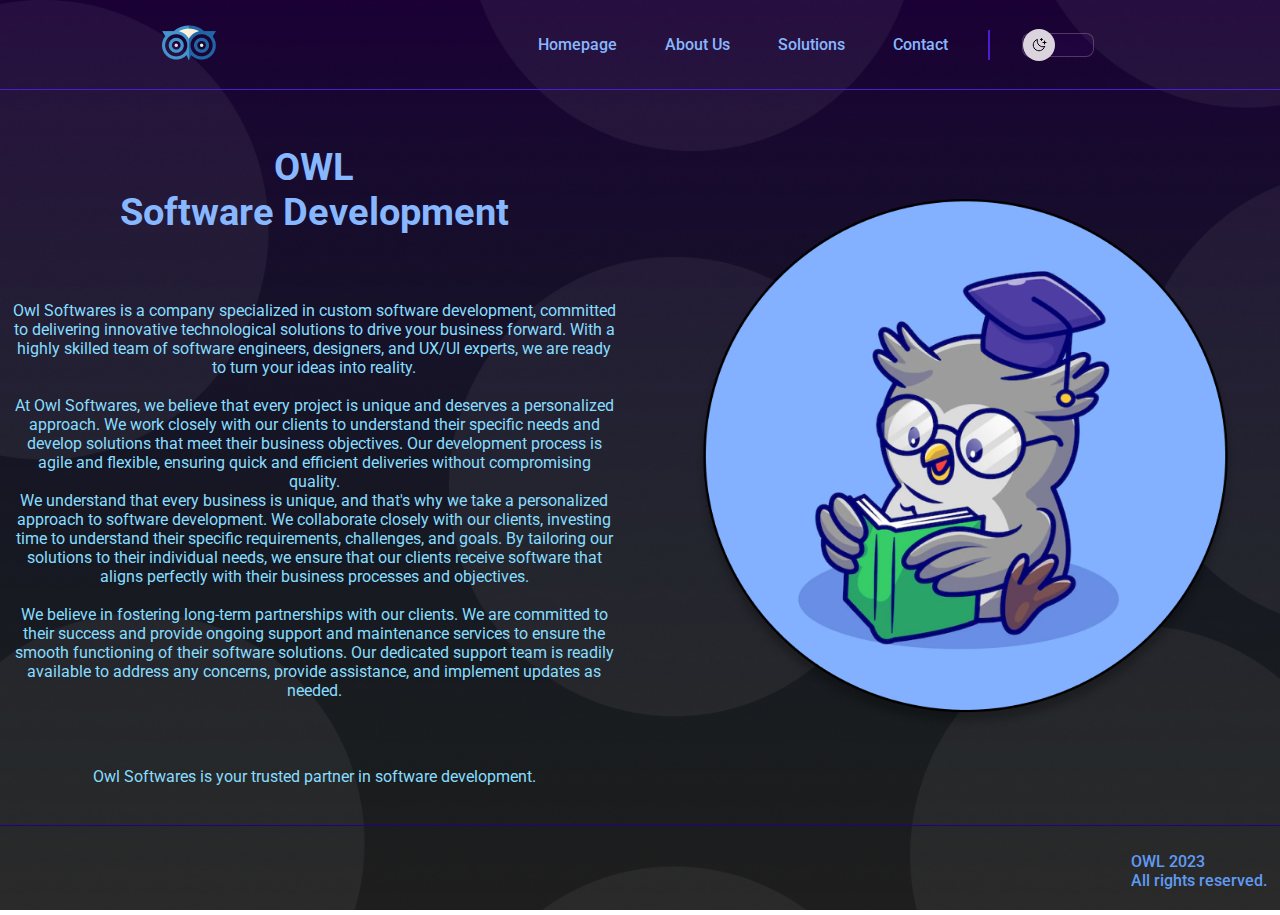
<file: index.html>
<!DOCTYPE html>
<html lang="en">

<head>
    <meta charset="UTF-8">
    <meta http-equiv="X-UA-Compatible" content="IE=edge">
    <meta name="viewport" content="width=device-width, initial-scale=1.0">
    <link rel="stylesheet" href="index-style.css">
    <link rel="stylesheet" href="general.css">
    <link rel="preconnect" href="https://fonts.googleapis.com">
    <link rel="preconnect" href="https://fonts.gstatic.com" crossorigin>
    <link href="https://fonts.googleapis.com/css2?family=Roboto:wght@400;500;700&display=swap" rel="stylesheet">
    <link rel="icon" href="assets/logo-header.png">
    <title>Homepage</title>
</head>

<body>
    <header>
        <a href="#">
            <img id="logo-header" src="./assets/logo-header.png" alt="" title="Homepage">
        </a>
        <ul>
            <li><a href="#">Homepage</a></li>
            <li><a href="aboutUs.html">About Us</a></li>
            <li><a href="solutions.html">Solutions</a></li>
            <li><a href="contact.html">Contact</a></li>
            <div class="container-switch">
                <div id="switch" onclick="toggleMode()">
                    <button title="Change light mode?"></button>
                    <span></span>
                </div>
            </div>
            <div id="google_translate_element"></div>
        </ul>
    </header>

    <main>
        <section id="left-m">
            <h1>OWL<br>Software Development</h1>
            <p>Owl Softwares is a company specialized in custom software development, committed to delivering innovative
                technological solutions to drive your business forward. With a highly skilled team of software
                engineers, designers, and UX/UI experts, we are ready to turn your ideas into reality.<br><br>
                At Owl Softwares, we believe that every project is unique and deserves a personalized approach. We work
                closely with our clients to understand their specific needs and develop solutions that meet their
                business objectives. Our development process is agile and flexible, ensuring quick and efficient
                deliveries without compromising quality.<br>
                We understand that every business is unique, and that's why we take a personalized approach to software
                development. We collaborate closely with our clients, investing time to understand their specific
                requirements, challenges, and goals. By tailoring our solutions to their individual needs, we ensure
                that our clients receive software that aligns perfectly with their business processes and
                objectives.<br><br>
                We believe in fostering long-term partnerships with our clients. We are committed to their success and
                provide ongoing support and maintenance services to ensure the smooth functioning of their software
                solutions. Our dedicated support team is readily available to address any concerns, provide assistance,
                and implement updates as needed.</p>
            <p>Owl Softwares is your trusted partner in software development.</p>
        </section>
        <section id="right-m">
            <img id="logo-main" src="./assets/logo-main.png" alt="">
        </section>
    </main>

    <footer>
        <p>OWL 2023<br>All rights reserved.</p>
    </footer>
    <script src="./script.js"></script>
    <script type="text/javascript"
        src="//translate.google.com/translate_a/element.js?cb=googleTranslateElementInit"></script>
</body>

</html>
</file>
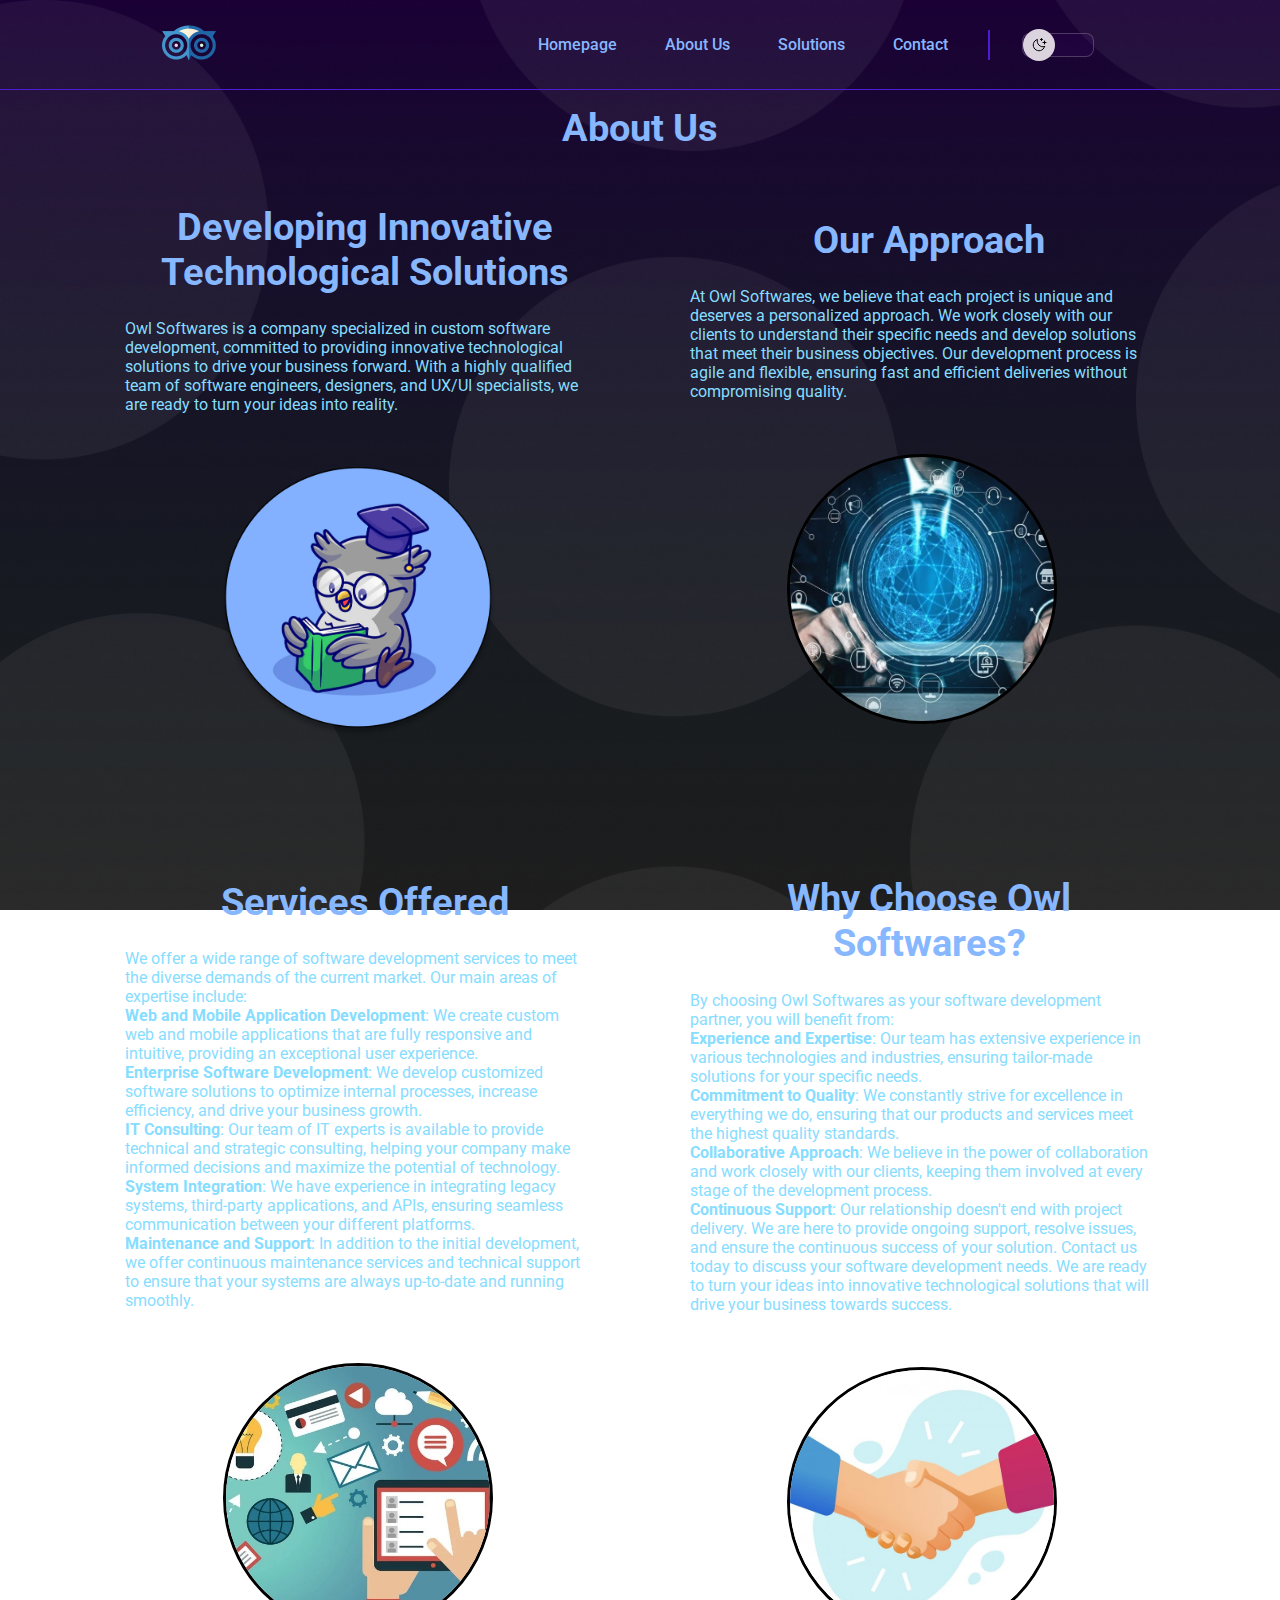
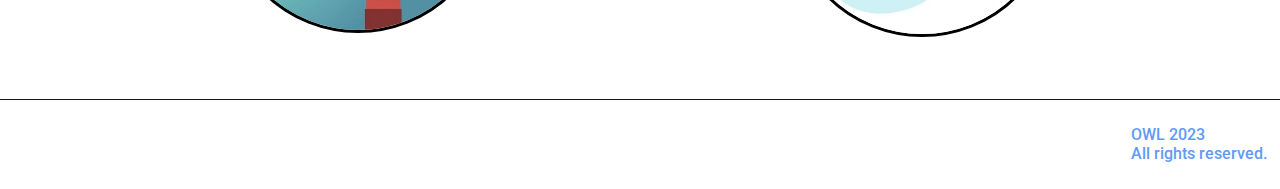
<file: aboutUs.html>
<!DOCTYPE html>
<html lang="pt-BR">

<head>
  <meta charset="UTF-8" />
  <meta http-equiv="X-UA-Compatible" content="IE=edge" />
  <meta name="viewport" content="width=device-width, initial-scale=1.0" />
  <link rel="stylesheet" href="aboutUs-style.css" />
  <link rel="stylesheet" href="general.css" />
  <link rel="preconnect" href="https://fonts.googleapis.com" />
  <link rel="preconnect" href="https://fonts.gstatic.com" crossorigin />
  <link href="https://fonts.googleapis.com/css2?family=Roboto:wght@400;500;700&display=swap" rel="stylesheet" />
  <link rel="icon" href="assets/logo-header.png" />
  <title>AboutUs</title>
</head>

<body>
  <header>
    <a href="#">
      <img id="logo-header" src="./assets/logo-header.png" alt="" title="Homepage" />
    </a>
    <ul>
      <li><a href="index.html">Homepage</a></li>
      <li><a href="#">About Us</a></li>
      <li><a href="solutions.html">Solutions</a></li>
      <li><a href="contact.html">Contact</a></li>
      <div class="container-switch">
        <div id="switch" onclick="toggleMode()">
          <button title="Change light mode?"></button>
          <span></span>
        </div>
      </div>
      <div id="google_translate_element"></div>
    </ul>
  </header>
  <div class="container">
    <h1>About Us</h1>
    <main>
      <div class="row">
        <section>
          <h2>Developing Innovative Technological Solutions</h2>
          <p>
            Owl Softwares is a company specialized in custom software
            development, committed to providing innovative technological
            solutions to drive your business forward. With a highly qualified
            team of software engineers, designers, and UX/UI specialists, we
            are ready to turn your ideas into reality.
          </p>
          <img id="logo-main" src="./assets/logo-main.png" alt="Owl reading a book, OWL company logo" />
        </section>
        <section>
          <h2>Our Approach</h2>
          <p>
            At Owl Softwares, we believe that each project is unique and
            deserves a personalized approach. We work closely with our clients
            to understand their specific needs and develop solutions that meet
            their business objectives. Our development process is agile and
            flexible, ensuring fast and efficient deliveries without
            compromising quality.
          </p>
          <img class="secondary_img" src="./assets/tecnology_solutions.jpg" alt="Owl reading a book, OWL company logo" />
        </section>
      </div>

      <div class="row">
        <section>
          <h2>Services Offered</h2>
          <p>
            We offer a wide range of software development services to meet the
            diverse demands of the current market. Our main areas of expertise
            include: <br/><strong>Web and Mobile Application Development</strong>: We create custom
            web and mobile applications that are fully responsive and
            intuitive, providing an exceptional user experience. <br/><strong>Enterprise
            Software Development</strong>: We develop customized software solutions to
            optimize internal processes, increase efficiency, and drive your
            business growth. <br/><strong>IT Consulting</strong>: Our team of IT experts is
            available to provide technical and strategic consulting, helping
            your company make informed decisions and maximize the potential of
            technology. <br/><strong>System Integration</strong>: We have experience in integrating
            legacy systems, third-party applications, and APIs, ensuring
            seamless communication between your different platforms.
            <br/><strong>Maintenance and Support</strong>: In addition to the initial development,
            we offer continuous maintenance services and technical support to
            ensure that your systems are always up-to-date and running
            smoothly.
          </p>
          <img class="secondary_img" src="./assets/servicos.jpeg" alt="Owl reading a book, OWL company logo" />
        </section>

        <section>
          <h2>Why Choose Owl Softwares?</h2>
          <p>
            By choosing Owl Softwares as your software development partner,
            you will benefit from: <br/><strong>Experience and Expertise</strong>: Our team has
            extensive experience in various technologies and industries,
            ensuring tailor-made solutions for your specific needs.<br/><strong>Commitment
            to Quality</strong>: We constantly strive for excellence in everything we
            do, ensuring that our products and services meet the highest
            quality standards. <br/><strong>Collaborative Approach</strong>: We believe in the power
            of collaboration and work closely with our clients, keeping them
            involved at every stage of the development process. <br/><strong>Continuous
            Support</strong>: Our relationship doesn't end with project delivery. We
            are here to provide ongoing support, resolve issues, and ensure
            the continuous success of your solution. Contact us today to
            discuss your software development needs. We are ready to turn your
            ideas into innovative technological solutions that will drive your
            business towards success.
          </p>
          <img class="secondary_img" src="./assets/maos.jpeg" alt="Owl reading a book, OWL company logo" />
        </section>
      </div>
    </main>
  </div>

  <footer>
    <p>OWL 2023<br />All rights reserved.</p>
  </footer>
  <script src="./script.js"></script>
  <script type="text/javascript"
    src="//translate.google.com/translate_a/element.js?cb=googleTranslateElementInit"></script>
</body>

</html>
</file>
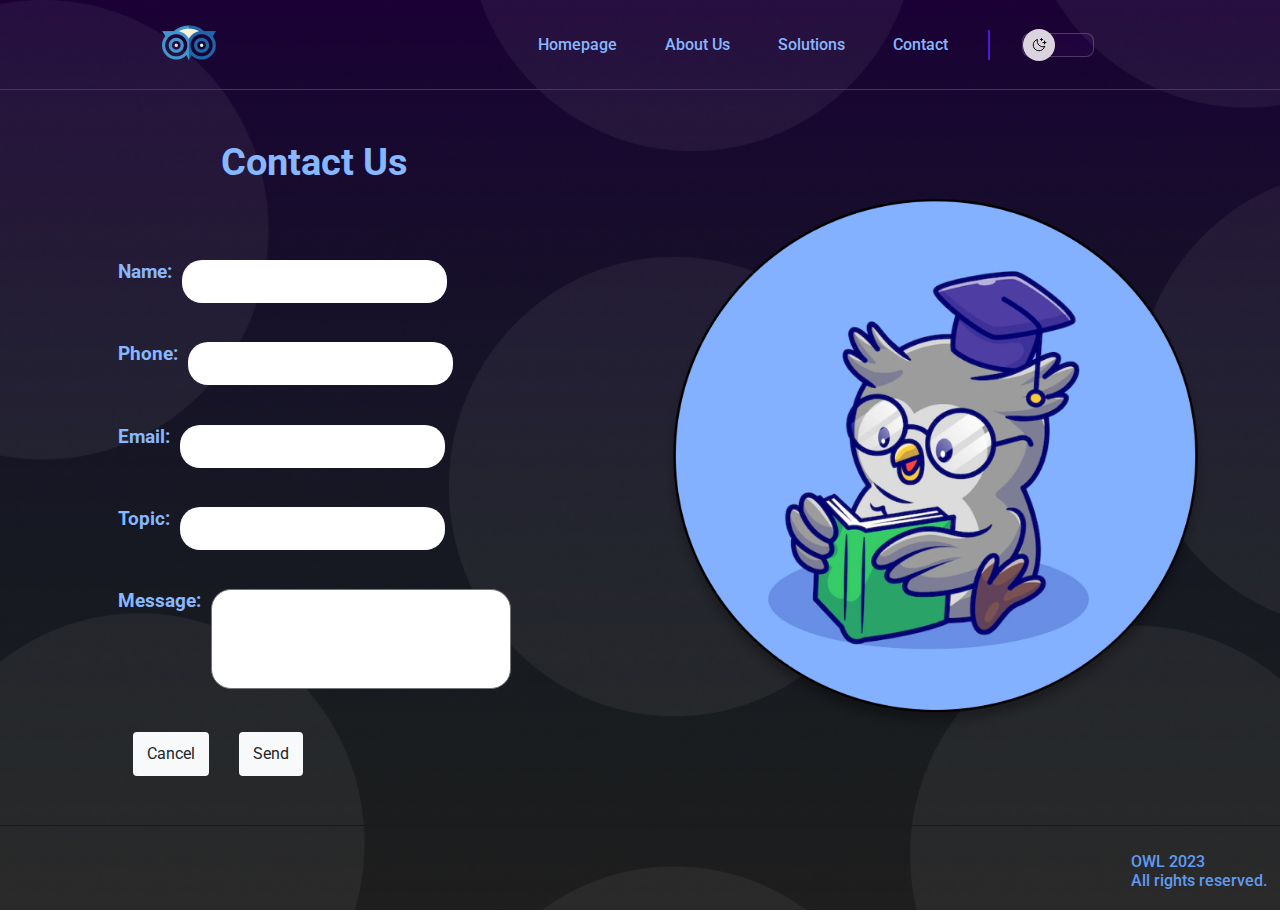
<file: contact.html>
<!DOCTYPE html>
<html lang="pt-BR">

<head>
    <meta charset="UTF-8">
    <meta http-equiv="X-UA-Compatible" content="IE=edge">
    <meta name="viewport" content="width=device-width, initial-scale=1.0">
    <link rel="stylesheet" href="contact-style.css">
    <link rel="stylesheet" href="general.css">
    <link rel="preconnect" href="https://fonts.googleapis.com">
    <link rel="preconnect" href="https://fonts.gstatic.com" crossorigin>
    <link href="https://fonts.googleapis.com/css2?family=Roboto:wght@400;500;700&display=swap" rel="stylesheet">
    <link rel="icon" href="assets/logo-header.png">
    <title>Contact</title>
</head>

<body>
    <header>
        <a href="#">
            <img id="logo-header" src="./assets/logo-header.png" alt="" title="Homepage">
        </a>
        <ul>
            <li><a href="index.html">Homepage</a></li>
            <li><a href="aboutUs.html">About Us</a></li>
            <li><a href="solutions.html">Solutions</a></li>
            <li><a href="#">Contact</a></li>
            <div class="container-switch">
                <div id="switch" onclick="toggleMode()">
                    <button title="Change light mode?"></button>
                    <span></span>
                </div>
            </div>
            <div id="google_translate_element"></div>
        </ul>
    </header>

    <main>
        <section id="left-m">
            <h1>Contact Us</h1>
            <form onsubmit="sendEmail(event)">
                <div class="your-class">
                    <label for="name">
                        <h3>Name:</h3>
                    </label>
                    <input class="your-class" type="text" id="name" name="name_user" required>
                </div>
        
                <div class="your-class">
                    <label for="phone">
                        <h3>Phone:</h3>
                    </label>
                    <input class="your-class" type="phone" id="phone" name="phone_user" required>
                </div>
        
                <div class="your-class">
                    <label for="email">
                        <h3>Email:</h3>
                    </label>
                    <input class="your-class" type="email" id="email" name="email_user" required>
                </div>
        
                <div class="your-class">
                    <label for="topic">
                        <h3>Topic:</h3>
                    </label>
                    <input class="your-class" type="text" id="topic" name="topic_user" required>
                </div>
        
                <div class="your-class">
                    <label for="message">
                        <h3>Message:</h3>
                    </label>
                    <textarea id="message" name="message_user" required></textarea>
                </div>
        
                <div class="button">
                    <button class="btn btn-light">Cancel</button>
                </div>
                <div class="button">
                    <button class="btn btn-light">Send</button>
                </div>
            </form>

        </section>

        <section id="right-m">
            <img id="logo-main" src="./assets/logo-main.png" alt="Owl reading a book, OWL company logo">
        </section>
    </main>
    <footer>
        <p>OWL 2023<br>All rights reserved.</p>
    </footer>
    <script src="./script.js"></script>
    <script type="text/javascript"
        src="//translate.google.com/translate_a/element.js?cb=googleTranslateElementInit"></script>
        <script src="https://smtpjs.com/v3/smtp.js">
        </script>
</body>

</html>
</file>
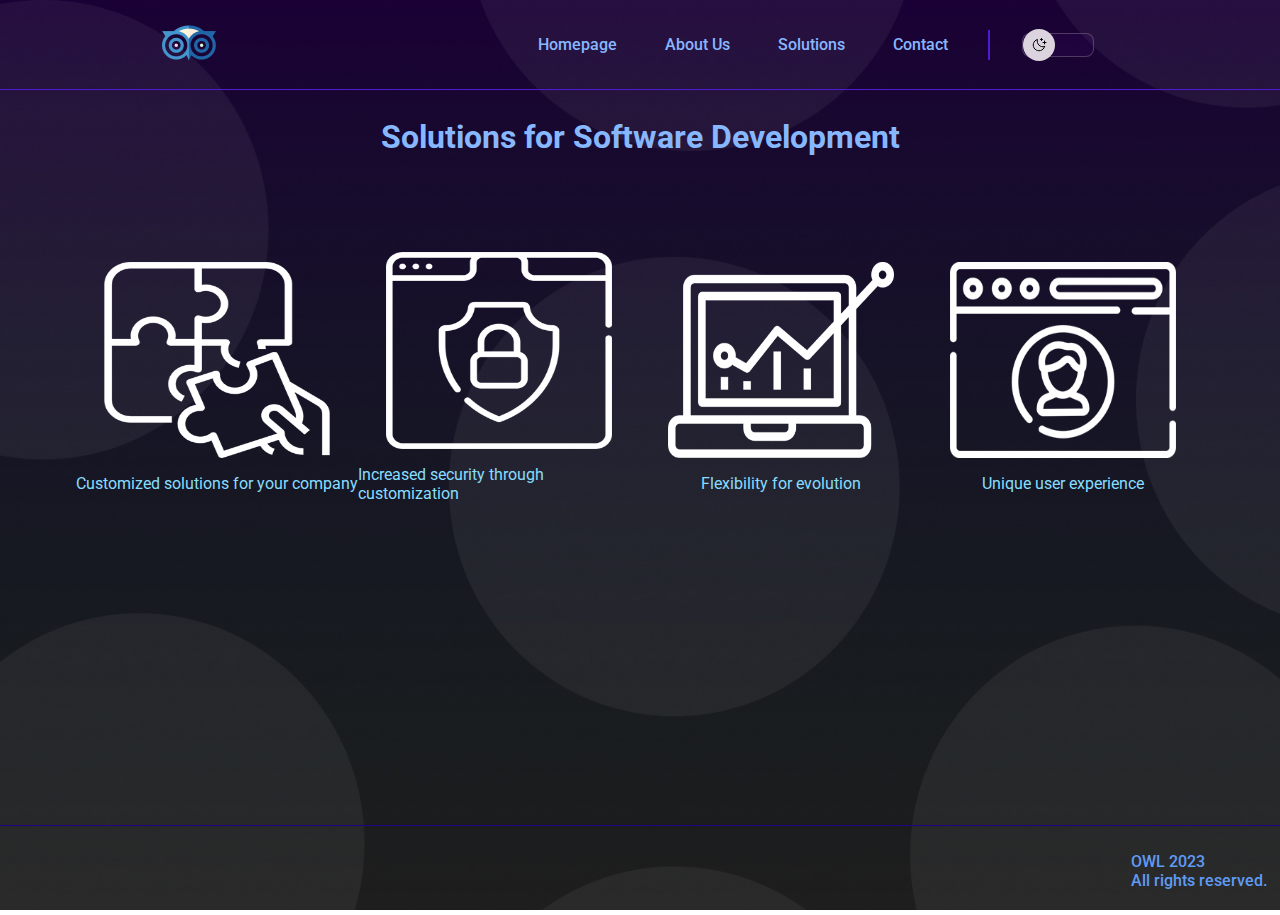
<file: solutions.html>
<!DOCTYPE html>
<html lang="pt-BR">

<head>
    <meta charset="UTF-8">
    <meta http-equiv="X-UA-Compatible" content="IE=edge">
    <meta name="viewport" content="width=device-width, initial-scale=1.0">
    <link rel="stylesheet" href="solution.css">
    <link rel="stylesheet" href="general.css">
    <link rel="preconnect" href="https://fonts.googleapis.com">
    <link rel="preconnect" href="https://fonts.gstatic.com" crossorigin>
    <link href="https://fonts.googleapis.com/css2?family=Roboto:wght@400;500;700&display=swap" rel="stylesheet">
    <link rel="icon" href="assets/logo-header.png">
    <title>Solutions</title>
</head>

<body>
    <header>
        <a href="#">
            <img id="logo-header" src="./assets/logo-header.png" alt="" title="Homepage">
        </a>
        <ul>
            <li><a href="index.html">Homepage</a></li>
            <li><a href="aboutUs.html">About Us</a></li>
            <li><a href="#">Solutions</a></li>
            <li><a href="contact.html">Contact</a></li>
            <div class="container-switch">
                <div id="switch" onclick="toggleMode()">
                    <button title="Change light mode?"></button>
                    <span></span>
                </div>
            </div>
            <div id="google_translate_element"></div>
        </ul>
    </header>

    <main>
        <div class="container">

            <div class="title">
                <h1> Solutions for Software Development</h1>
            </div>

            <section class="center-m">

                <div class="solution-i">
                    <img src="./assets\icone-personalizacao.png">
                    <p>
                        Customized solutions for your company
                    </p>
                </div>
                <div class="solution-i">
                    <img src="./assets\icone-seguranca.png">
                    <p>
                        Increased security through customization
                    </p>
                </div>
                <div class="solution-i">
                    <img src="./assets\icone-grafico.png">
                    <p>
                        Flexibility for evolution
                    </p>
                </div>
                <div class="solution-i">
                    <img src="./assets\icone-usuario.png">
                    <p>
                        Unique user experience
                    </p>
                </div>

            </section>
        </div>
    </main>

    <footer>
        <p>OWL 2023<br>All rights reserved.</p>
    </footer>
    <script src="./script.js"></script>
    <script type="text/javascript"
        src="//translate.google.com/translate_a/element.js?cb=googleTranslateElementInit"></script>
</body>

</html>
</file>
<file: index-style.css>
main {
    min-height: 80vh;
    padding: .8rem .8rem;
    display: flex;
    gap: 3rem;
}

#left-m {
    width: 50%;
    display: flex;
    flex-direction: column;
    gap: 1rem;
    justify-content: space-around;
    align-items: center;
}


#left-m h1 {
    color: var(--text-color-nav-h1);
    font-weight: 700;
    font-size: 2.4rem;
    text-align: center;
}

#left-m p {
    color: var(--text-color-p);
    font-weight: 400;
    text-align: center;
}

#right-m {
    width: 50%;
    display: flex;
    flex-direction: column;
    justify-content: center;
    align-items: center;
}

#logo-main {
    max-width: 90%;
}

footer {
    min-height: 10vh;
    padding: .8rem .8rem;
    border-top: 1px solid var(--stroke-color-footer);
    display: flex;
    justify-content: right;
    align-items: center;
}

footer p {
    color: var(--text-color-footer);
    font-weight: 500;
}

@media(max-width: 521px) {

    main {
        flex-direction: column;
        justify-content: center;
        align-items: center;
    }

    #left-m {
        width: 100%;
    }

    #right-m {
        width: 100%;
    }
}
</file>
<file: general.css>
* {
    font-family: 'Roboto', sans-serif;
    text-decoration: none;
    list-style: none;
    box-sizing: border-box;
    margin: 0;
    padding: 0;
}

:root {
    --text-color-nav-h1: #87b7ff;
    --text-color-p: #87ddff;
    --text-color-footer: #609bf3;
    --bg-url: url(./assets/bg-desktop.jpg);
    --stroke-color-header: #4c1bd3;
    --stroke-color-footer: #240086;
    --stroke-color: #b9aab352;
    --surface-color: #56068b1f;
    --highlight-color: #220829;
    --text-color-hover: #07d9f5;
    --surface-color-hover: #4c1bd30c;
    --switch-bg-url: url(./assets/moon-stars.svg);
}

.light {
    --text-color-nav-h1: #052553;
    --text-color-p: #03030a;
    --text-color-footer: #070f1b;
    --bg-url: url(./assets/bg-desktop-light.jpg);
    --stroke-color-header: #634000;
    --stroke-color-footer: #99670b;
    --stroke-color: #0b000f98;
    --surface-color: #0b000f28;
    --highlight-color: #634000;
    --text-color-hover: #990518;
    --surface-color-hover: #6b1bd30c;
    --switch-bg-url: url(./assets/sun.svg);
}

html {
    width: 100%;
    height: 100%;
}

body {
    background: var(--bg-url) no-repeat top center/cover fixed;
    color: #87b7ff;
}

header {
    min-height: 10vh;
    padding: .8rem .8rem;
    gap: 1rem;
    display: flex;
    justify-content: space-around;
    align-items: center;
    border-bottom: 1px solid var(--stroke-color-header);
    margin-bottom: 15px;
}

header ul {
    display: flex;
    flex-wrap: wrap;
    justify-content: center;
    align-items: center;
    gap: 2rem;
}

header ul li a {
    padding: .5rem;
    color: var(--text-color-nav-h1);
    font-weight: 500;
    border-radius: 2%;
    transition: all .3s;
}

header ul li a:hover {
    animation-direction: .5rem;
    color: var(--text-color-hover);
    background-color: var(--surface-color-hover);
    font-weight: 700;
}

header .container-switch {
    border-left: 2px solid var(--stroke-color-header);
    padding-left: 2rem;
}

#switch {
    position: relative;
    width: 64px;
    margin: 3px auto;
}

#switch button {
    width: 32px;
    height: 32px;
    background: #dbd3dd var(--switch-bg-url) no-repeat center;
    border: 0;
    border-radius: 100%;
    position: absolute;
    top: 50%;
    left: 0;
    z-index: 1;
    transform: translateY(-50%);
    animation: slide-back 0.2s;
    margin-left: 1px;
}

.light #switch button {
    animation: slide-in 0.2s forwards;
}

#switch button:hover {
    outline: 2px solid var(--highlight-color);
}

#switch span {
    display: block;
    width: 72px;
    height: 24px;
    background: var(--surface-color);
    border: 1px solid var(--stroke-color);
    border-radius: 8px;
}

header button {
    width: 20px;
    background: none;
    border: 0;
    cursor: pointer;
    transition: all .3s;
}

header button img {
    padding: .5rem;
}

header button img:hover {
    animation-direction: .5rem;
    color: var(--text-color-hover);
    background-color: var(--surface-color-hover);
    border-radius: 20%;
}

main {
    min-height: 80vh;
    padding: .8rem .8rem;
    display: flex;
    gap: 3rem;
}

#logo-main {
    max-width: 90%;
}

footer {
    min-height: 10vh;
    padding: .8rem .8rem;
    border-top: 1px solid var(--stroke-color-footer);
    display: flex;
    justify-content: right;
    align-items: center;
}

footer p {
    color: var(--text-color-footer);
    font-weight: 500;
}

@media(max-width: 521px) {

    :root {
        --bg-url: url(./assets/bg-mobile.jpg);
    }

    .light {
        --bg-url: url(./assets/bg-mobile-light.jpg);
    }

    header {
        display: flex;
        flex-direction: column;
        justify-content: center;
        align-items: center;
    }

    main {
        flex-direction: column;
        justify-content: center;
        align-items: center;
    }

    header .container-switch {
        border-left: none;
        padding-left: 0;
    }
}

@keyframes slide-in {
    from {
        left: 0;
    }

    to {
        left: 60%;
    }
}

@keyframes slide-back {
    from {
        left: 50%;
    }

    to {
        left: 0;
    }
}
</file>
<file: aboutUs-style.css>
.container{
    width: 100%;
    display: flex;
    flex-direction: column;
    justify-content: center;
    align-items: center;
}

main {
    width: 100%;
    min-height: 80vh;
    padding-top: 3%;
    display: flex;
    flex-direction: column;
    align-items: center;
    justify-content: center;
}

.row{
    margin-top: 3%;
    box-sizing: border-box;
    width: 100vw;
    padding-left: 10%;
    padding-right: 10%;
    display: flex;
    align-items: center;
    text-align: center;
    height: 60vh;
    gap: 100px;
    margin-bottom: 160px;
}

h1{
    font-weight: 700;
    font-size: 2.4rem;
    text-align: center;
    color: var(--text-color-nav-h1);
}

h2{
    width: 100%;
    padding-left: 3%;
    margin-bottom: 2%;
}

section {
    width: 50%;
    display: flex;
    flex-direction: column;
    gap: 1rem;
    justify-content: space-around;
    align-items: center;
}


section h1, h2{
    font-weight: 700;
    font-size: 2.4rem;
    text-align: center;
    color: var(--text-color-nav-h1);
    width: 100%;
}

section p {
    color: var(--text-color-p);
    font-weight: 400;
    text-align: start;
}

.secondary_img {    
    height: 30vh;
    width: 30vh;
    margin-top: 8%;
    border-radius: 100%;
    border: solid black;
}

#logo-main {    
    height: 30vh;
    min-width: 30vh;
    margin-top: 8%;
    border: none;
}

footer {
    min-height: 10vh;
    padding: .8rem .8rem;
    border-top: 1px solid #240086;
    display: flex;
    justify-content: right;
    align-items: center;
}

footer p {
    color: var(--text-color-footer);
    font-weight: 500;
}

@media(max-width: 521px) {
    main {
        width: 90%;
        flex-direction: column;
        justify-content: center;
        align-items: center;
    }

    .row{
        flex-direction: column;
        height: auto;
        gap: 120px;
        margin-bottom: 40px;
    }

    section p {
        width:70vw;
    }

    #logo-main {    
        width: 90%;
    }

    h2{
        margin-left: 0px;
        padding-left: 0px;
        width: 70vw;
    }

    img {
        max-width: 250px;
    }

    #top-m {
        width: 100%;
    }

    #bottom-m {
        width: 100%;
    }
}
</file>
<file: contact-style.css>
.your-class {
    border-radius: 20px;
}

input{
    padding: 10px;
    border: none;
}

button{
    cursor: pointer;
}

#message {
    border-radius: 20px;
    resize: none;
    width: 300px;
    height: 100px;
    padding: 8px;
}

label{
    margin-right: 10px;
}

.container {
    width: 100vw;
    display: flex;
    flex-wrap: wrap;
    justify-content: center;
    align-items: center;
}

main {
    min-height: 80vh;
    padding: .8rem .8rem;
    display: flex;
    gap: 3rem;
    align-items: center;
}

#left-m {
    width: 50%;
    display: flex;
    flex-direction: column;
    gap: 1rem;
    justify-content: center;
    align-items: center;
}

#right-m {
    width: 50%;
    display: flex;
    flex-direction: column;
    justify-content: center;
    align-items: flex-start;
}

#left-m h1 {
    color: var(--text-color-nav-h1);
    font-weight: 700;
    font-size: 2.4rem;
    text-align: center;
    margin-bottom: 10%;
}

#left-m h3 {
    color: var(--text-color-nav-h1);
    font-weight: 700;
    font-size: 1.2rem;
    margin-bottom: 10%;
    float: left;
}

#left-m input,
#left-m textarea {
    color: var(--text-color-nav-h1);
    font-weight: 700;
    font-size: 1.2rem;
    margin-bottom: 10%;
    display: inline-block;
}

#logo-main {
    max-width: 60%;
}
.btn{
    display:inline-block;
    font-weight:400;
    color:#212529;
    float:left;
    vertical-align:middle;
    -webkit-user-select:none;
    -moz-user-select:none;
    -ms-user-select:none;
    user-select:none;
    background-color:transparent;
    border: 2px solid transparent;
    margin: 0px 15px 15px ;
    padding:.500rem .75rem;
    font-size:1rem;
    line-height:1.5;
    border-radius:.25rem;
}
.btn-light:hover{
    color:#212529;
    background-color:#e2e6ea;
    border-color:#dae0e5
}
.btn-light{
    color:#212529;
    background-color:#f8f9fa;
    border-color:#f8f9fa;
    
}
footer {
    min-height: 10vh;
    padding: .8rem .8rem;
    border-top: 1px solid #240086;
    display: flex;
    justify-content: right;
    align-items: center;
}

footer p {
    color: var(--text-color-footer);
    font-weight: 500;
}

@media (max-width: 521px) {
    main {
        flex-direction: column;
        justify-content: center;
        align-items: center;
    }
    
    #logo-main{
        border-radius: 100%;
    }

    #left-m,
    #right-m {
        width: 100%;
        align-items: center;
    }

    .your-class {
        color: #87b7ff;
        font-weight: 700;
        width: 100%;
        font-size: 20px;
        margin-bottom: 10%;
        float: left;
    }
}
</file>
<file: solution.css>
.container{
    width: 100%;
    display: flex;
    justify-content: center;
    align-items: center;
    flex-direction: column;
}

main {
    width: 100%;
    min-height: 80vh;
    padding-top: 3%;
    display: flex;
    flex-direction: column;
    align-items: center;
    gap: 3rem;
}

p{
    color: var(--text-color-p);
}

h1{
    margin-bottom: 6%;
    color: var(--text-color-nav-h1);
    width: 100%;
}

h2{
    width: 100%;
    padding-left: 3%;
    margin-bottom: 2%;
    color: var(--text-color-nav-h1);
}

.center-m{

    margin-top: 4%;
    display: flex;
    width: 90%;
    flex-wrap: wrap;
    flex-direction: row;
    height: 100%;

}

footer {
    min-height: 10vh;
    padding: .8rem .8rem;
    border-top: 1px solid #240086;
    display: flex;
    justify-content: right;
    align-items: center;
}

footer p {
    color: var(--text-color-footer);
    font-weight: 500;
}

.solution-i{
    width: 15%;
   flex: 1;
   display: flex;
   flex-direction: column;
   justify-content: center;
   align-items: center;
    
}

.solution-i img{
    width: 80%;
    height: 70%;  
    margin-bottom: 1em;
}



@media(max-width: 521px) {
    img {
        max-width: 250px;
    }

    .center-m{
        width: 80%;
        flex-direction: column;
        justify-content: center;
        align-items: center;
    }
    .solution-i{
        width: 80%;
       flex: 1;
       display: flex;
       flex-direction: column;
       justify-content: center;
       align-items: center;
       margin-bottom: 3.5em;
        
    }

    .solution-i img{

        margin-bottom: 0.5em;
       
    }
    .title{
        text-align: center;
    }
}
</file>
